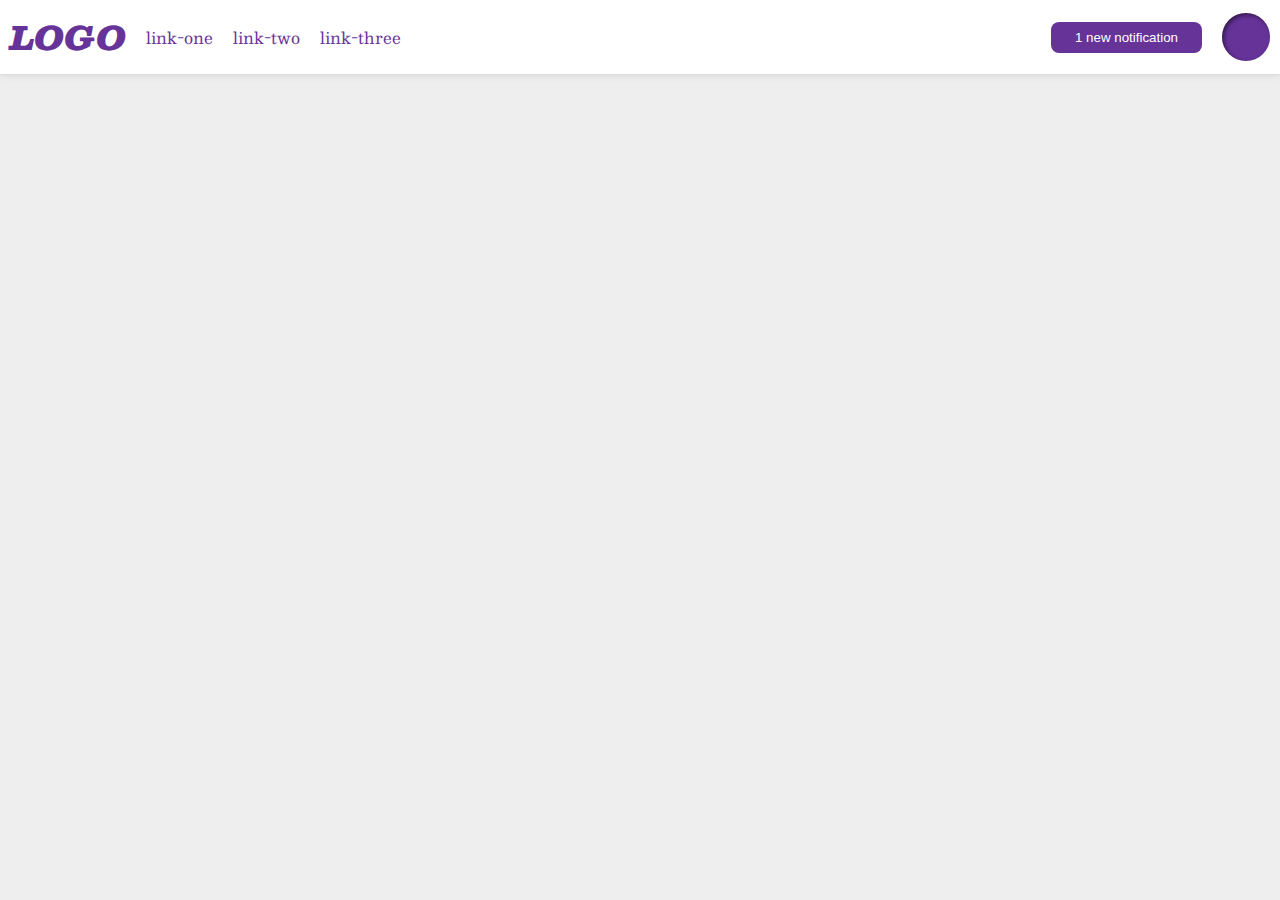
<file: flex/03-flex-header-2/index.html>
<!DOCTYPE html>
<html lang="en">
  <head>
    <meta charset="UTF-8">
    <meta http-equiv="X-UA-Compatible" content="IE=edge">
    <meta name="viewport" content="width=device-width, initial-scale=1.0">
    <title>Flex Header 2</title>
    <link rel="stylesheet" href="style.css">
  </head>
  <body>
    <div class="header">
      <div class="left">
      <div class="logo">
        LOGO
      </div>
      <ul class="links">
        <li><a href="google.com">link-one</a></li>
        <li><a href="google.com">link-two</a></li>
        <li><a href="google.com">link-three</a></li>
      </ul>
      </div>
      <div class="right">
      <button class="notifications">
        1 new notification
      </button>
      <div class="profile-image"></div>
      </div>
    </div>
  </body>
</html>
</file>
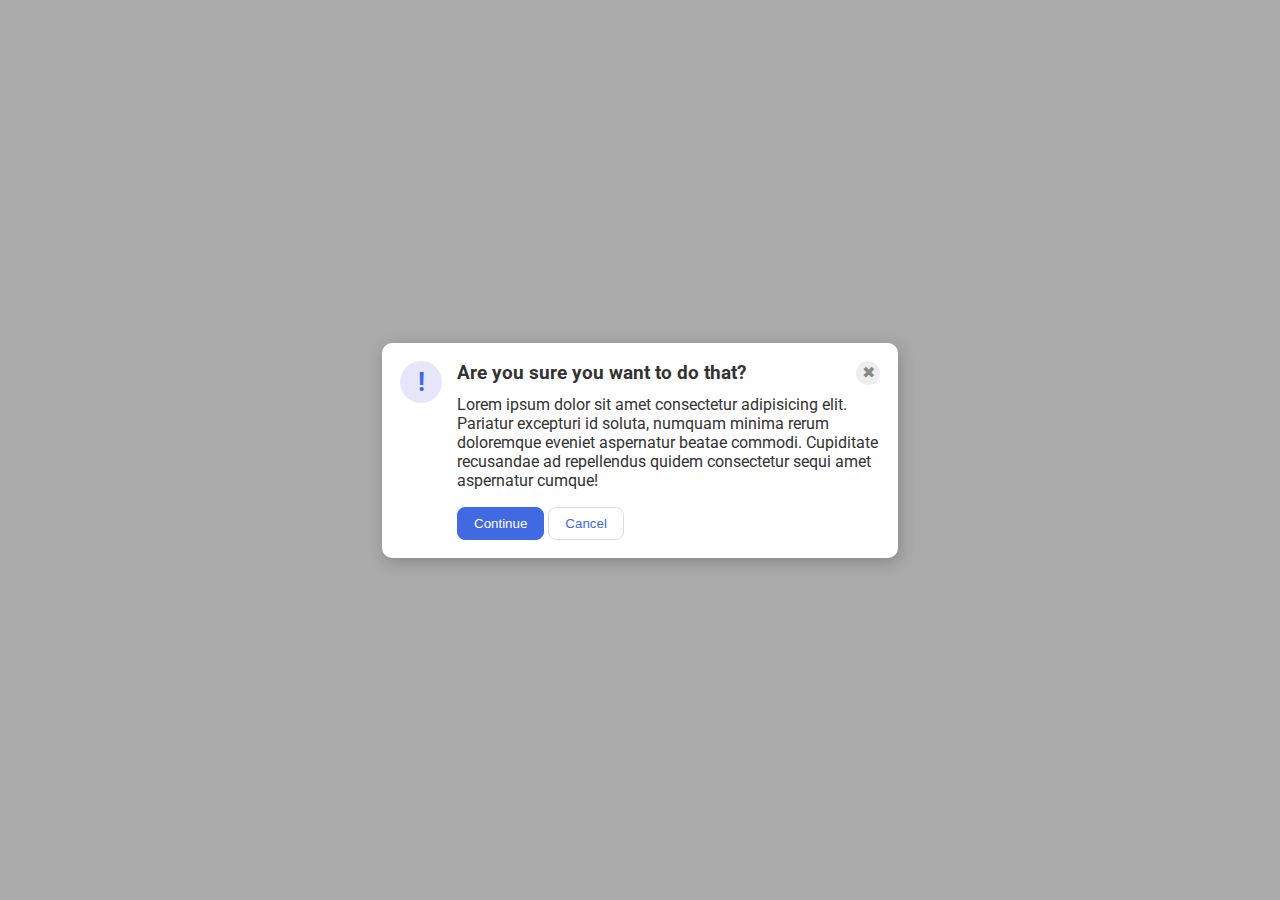
<file: flex/05-flex-modal/index.html>
<!DOCTYPE html>
<html lang="en">
  <head>
    <meta charset="UTF-8">
    <meta http-equiv="X-UA-Compatible" content="IE=edge">
    <meta name="viewport" content="width=device-width, initial-scale=1.0">
    <link rel="stylesheet" href="style.css">
    <title>Modal</title>
  </head>
  <body>
    <div class="modal">
      <div class="icon">!</div>

    <div class="container"> 

      <div class="top">
      <div class="header">Are you sure you want to do that?</div>
      <div class="close-button">✖</div>
      </div>

      <div class="text">Lorem ipsum dolor sit amet consectetur adipisicing elit. Pariatur excepturi id soluta, numquam minima rerum doloremque eveniet aspernatur beatae commodi. Cupiditate recusandae ad repellendus quidem consectetur sequi amet aspernatur cumque!</div>
      
      <div class="bottom">
      <button class="continue">Continue</button>
      <button class="cancel">Cancel</button>
      </div>
    </div>
    </div>
  </body>
</html>
</file>
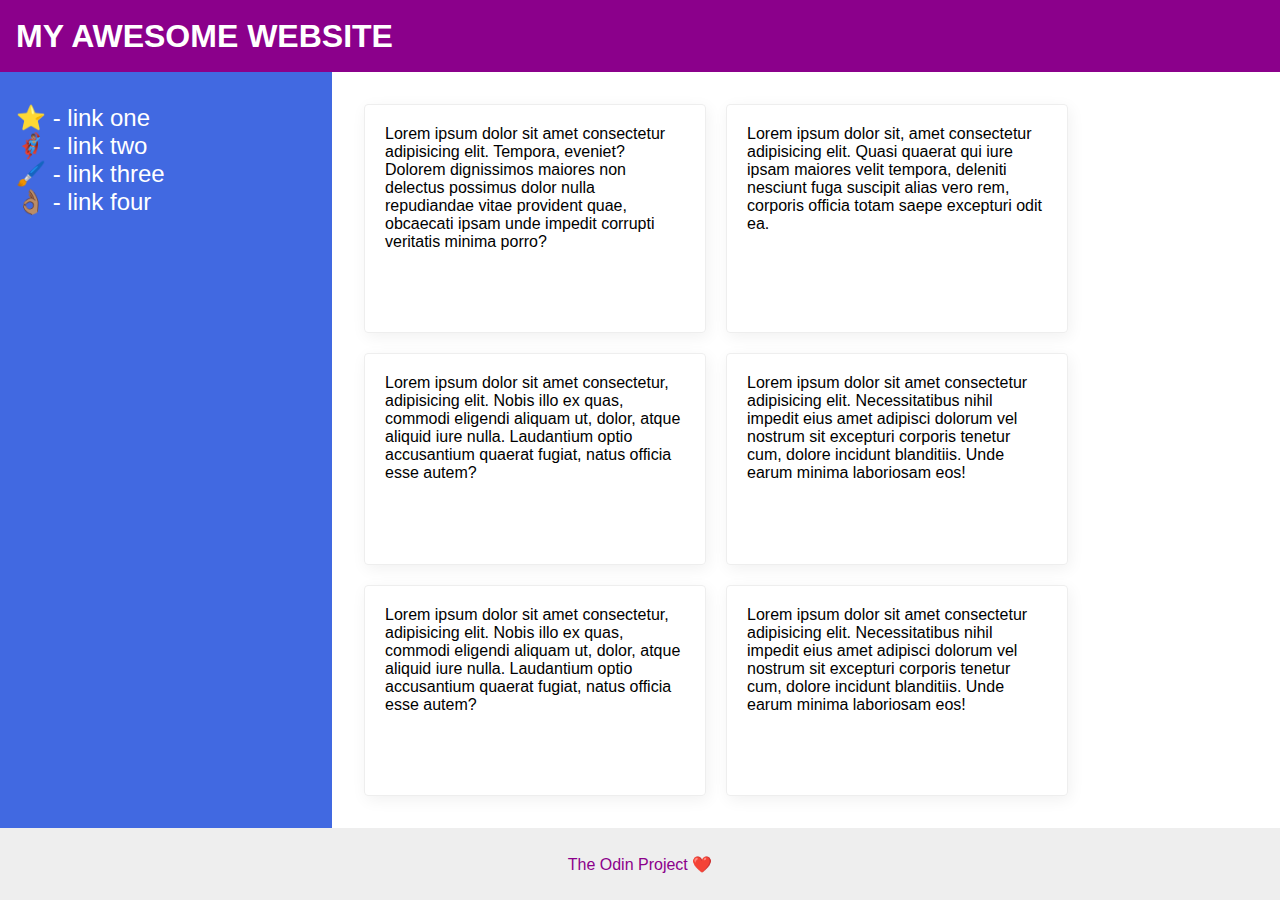
<file: flex/07-flex-layout-2/index.html>
<!DOCTYPE html>
<html lang="en">
  <head>
    <meta charset="UTF-8">
    <meta http-equiv="X-UA-Compatible" content="IE=edge">
    <meta name="viewport" content="width=device-width, initial-scale=1.0">
    <title>The Holy Grail</title>
    <link rel="stylesheet" href="style.css">
  </head>
  <body>
    <div class="header">
      MY AWESOME WEBSITE
    </div>
    
    <div class="mid">
    <div class="sidebar">
      <ul>
        <li><a href="#">⭐ - link one</a></li>
        <li><a href="#">🦸🏽‍♂️ - link two</a></li>
        <li><a href="#">🖌️ - link three</a></li>
        <li><a href="#">👌🏽 - link four</a></li>
      </ul>
    </div>

    <div class="container">
    <div class="card">Lorem ipsum dolor sit amet consectetur adipisicing elit. Tempora, eveniet? Dolorem dignissimos maiores non delectus possimus dolor nulla repudiandae vitae provident quae, obcaecati ipsam unde impedit corrupti veritatis minima porro?</div>
    <div class="card">Lorem ipsum dolor sit, amet consectetur adipisicing elit. Quasi quaerat qui iure ipsam maiores velit tempora, deleniti nesciunt fuga suscipit alias vero rem, corporis officia totam saepe excepturi odit ea.</div>
    <div class="card">Lorem ipsum dolor sit amet consectetur, adipisicing elit. Nobis illo ex quas, commodi eligendi aliquam ut, dolor, atque aliquid iure nulla. Laudantium optio accusantium quaerat fugiat, natus officia esse autem?</div>
    <div class="card">Lorem ipsum dolor sit amet consectetur adipisicing elit. Necessitatibus nihil impedit eius amet adipisci dolorum vel nostrum sit excepturi corporis tenetur cum, dolore incidunt blanditiis. Unde earum minima laboriosam eos!</div>
    <div class="card">Lorem ipsum dolor sit amet consectetur, adipisicing elit. Nobis illo ex quas, commodi eligendi aliquam ut, dolor, atque aliquid iure nulla. Laudantium optio accusantium quaerat fugiat, natus officia esse autem?</div>
    <div class="card">Lorem ipsum dolor sit amet consectetur adipisicing elit. Necessitatibus nihil impedit eius amet adipisci dolorum vel nostrum sit excepturi corporis tenetur cum, dolore incidunt blanditiis. Unde earum minima laboriosam eos!</div>
    </div>
    </div>

    <div class="footer">
      The Odin Project ❤️
    </div>
  </body>
</html>
</file>
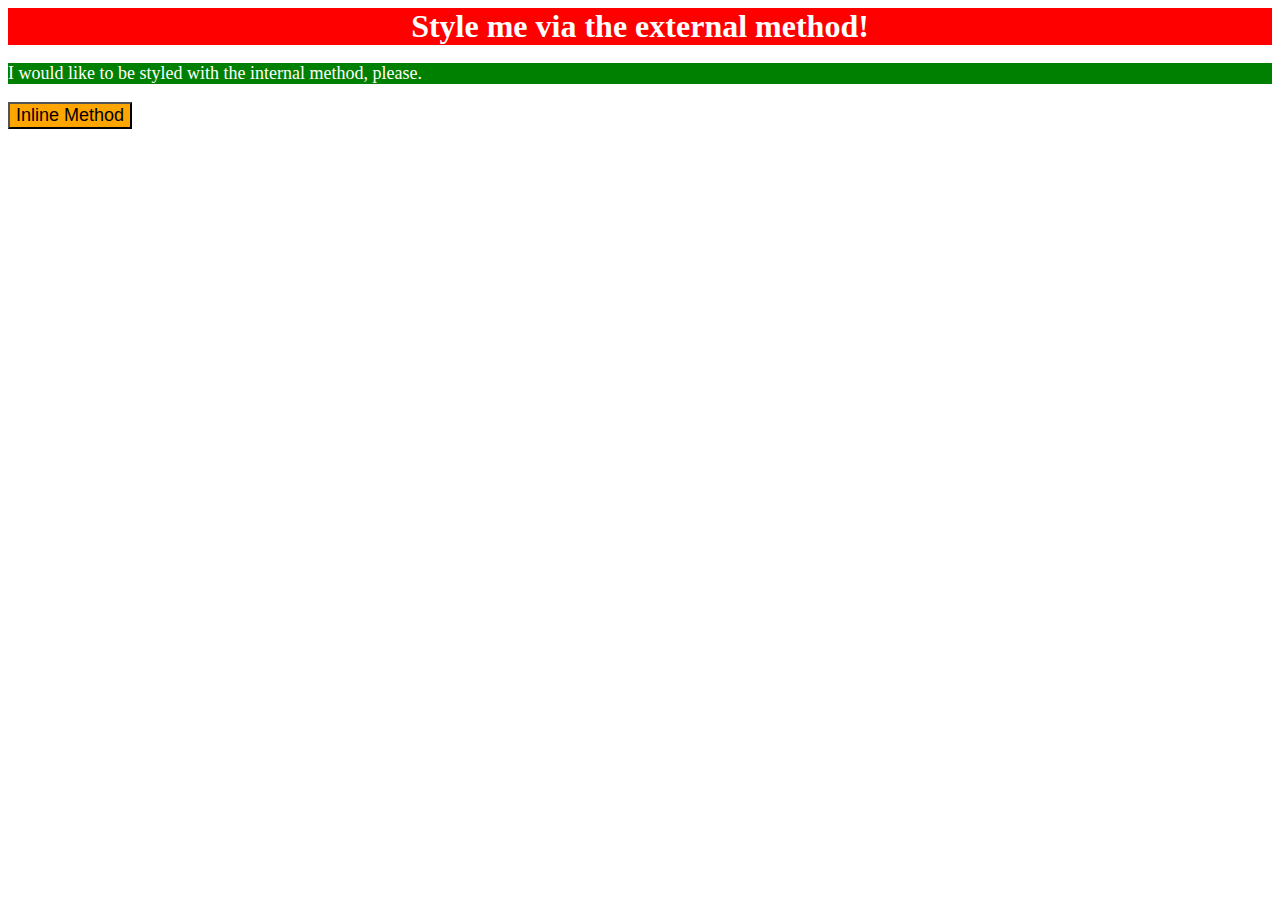
<file: foundations/01-css-methods/index.html>
<!DOCTYPE html>
<html lang="en">
  <head>
    <meta charset="UTF-8">
    <meta http-equiv="X-UA-Compatible" content="IE=edge">
    <meta name="viewport" content="width=device-width, initial-scale=1.0">
    <title>Methods for Adding CSS</title>
    <link rel="stylesheet" href="style.css">
    <style>
        p {
          background-color: green;
          color: white;
          font-size: 18px;
        }
    </style>
  </head>
  <body>
    <div>Style me via the external method!</div>
    <p>I would like to be styled with the internal method, please.</p>
    <button style=" background-color: orange; font-size: 18px;">
      Inline Method
    </button>
  </body>
</html>
</file>
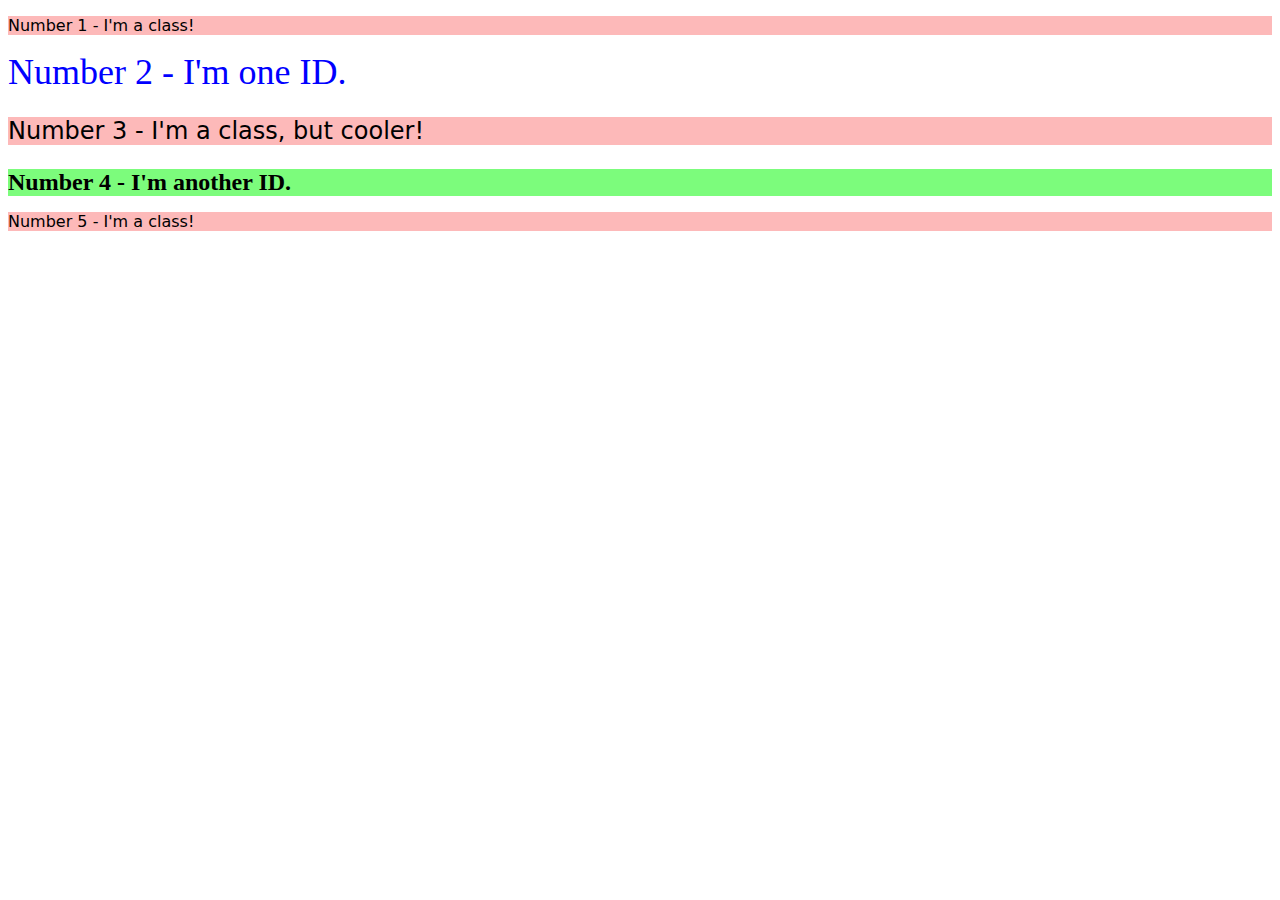
<file: foundations/02-class-id-selectors/index.html>
<!DOCTYPE html>
<html lang="en">
  <head>
    <meta charset="UTF-8">
    <meta http-equiv="X-UA-Compatible" content="IE=edge">
    <meta name="viewport" content="width=device-width, initial-scale=1.0">
    <title>Class and ID Selectors</title>
    <link rel="stylesheet" href="style.css">
  </head>
  <body>
    <p class="odd-number">Number 1 - I'm a class!</p>
    <div id="second-element">Number 2 - I'm one ID.</div>
    <p class="odd-number third-element">Number 3 - I'm a class, but cooler!</p>
    <div id="fourth-element">Number 4 - I'm another ID.</div>
    <p class="odd-number">Number 5 - I'm a class!</p>
  </body>
</html>
</file>
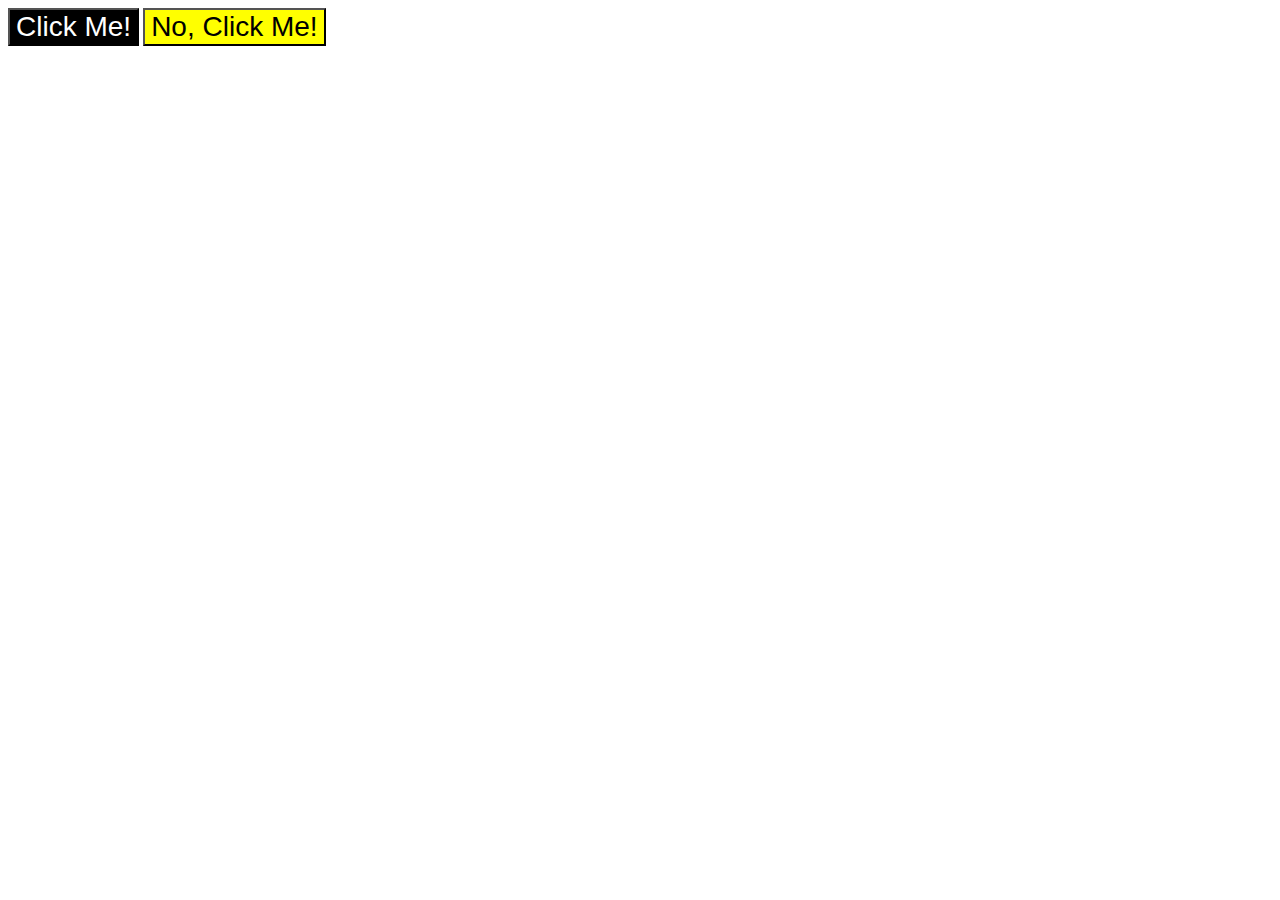
<file: foundations/03-grouping-selectors/index.html>
<!DOCTYPE html>
<html lang="en">
  <head>
    <meta charset="UTF-8">
    <meta http-equiv="X-UA-Compatible" content="IE=edge">
    <meta name="viewport" content="width=device-width, initial-scale=1.0">
    <title>Grouping Selectors</title>
    <link rel="stylesheet" href="style.css">
  </head>
  <body>
    <button class="first">Click Me!</button>
    <button class="second">No, Click Me!</button>
  </body>
</html>
</file>
<file: flex/03-flex-header-2/style.css>
/* this is some magical font-importing.  
you'll learn about it later. */
@import url('https://fonts.googleapis.com/css2?family=Besley:ital,wght@0,400;1,900&display=swap');

body {
  margin: 0;
  background: #eee;
  font-family: Besley, serif;
}

.header {
  background: white;
  border-bottom: 1px solid #ddd;
  box-shadow: 0 0 8px rgba(0,0,0,.1);
  display: flex;
  align-items: center;
  justify-content: space-between;
}
.left,
.right {
  display: flex;
  align-items: center;
}

.profile-image {
  background: rebeccapurple;
  box-shadow: inset 2px 2px 4px rgba(0,0,0,.5);
  border-radius: 50%;
  width: 48px;
  height:  48px;
  margin: 10px;
}

.logo {
  color: rebeccapurple;
  font-size: 32px;
  font-weight: 900;
  font-style: italic;
  margin: 10px;
}

button {
  border: none;
  border-radius: 8px;
  background: rebeccapurple;
  color: white;
  padding: 8px 24px;
  margin-right: 10px;
}

a {
  /* this removes the line under our links */
  text-decoration: none;
  color: rebeccapurple;
  margin: 10px;
}

ul {
  list-style-type: none;
  display: flex;
  padding-left: 0px;
}
</file>
<file: flex/05-flex-modal/style.css>
@import url('https://fonts.googleapis.com/css2?family=Roboto:wght@400;700&display=swap');

html, body {
  height: 100%;
}

body {
  font-family: Roboto, sans-serif;
  margin: 0;
  background: #aaa;
  color: #333;
  /* I'll give you this one for free lol */
  display: flex;
  align-items: center;
  justify-content: center;
}

.modal {
  background: white;
  width: 480px;
  border-radius: 10px;
  box-shadow: 2px 4px 16px rgba(0,0,0,.2);
  display: flex;
  padding: 18px;
}

.icon {
  color: royalblue;
  font-size: 26px;
  font-weight: 700;
  background: lavender;
  width: 42px;
  height: 42px;
  border-radius: 50%;
  display: flex;
  align-items: center;
  justify-content: center;
  flex-shrink: 0;
  margin-right: 15px;
}

.close-button {
  background: #eee;
  border-radius: 50%;
  color: #888;
  font-weight: 400;
  font-size: 16px;
  height: 24px;
  width: 24px;
  display: flex;
  align-items: center;
  justify-content: center;
}

button {
  padding: 8px 16px;
  border-radius: 8px;
}

button.continue {
  background: royalblue;
  border: 1px solid royalblue;
  color: white;
}

button.cancel {
  background: white;
  border: 1px solid #ddd;
  color: royalblue;
}

.top {
  display: flex;
  justify-content: flex-end;
}

.header {
  margin-right: auto;
  font-size: larger;
  font-weight: bold;
}

.container {
  display: flex;
  flex-direction: column;
  row-gap: 10px;
}

.bottom {
  margin-top: 7px;
}
</file>
<file: flex/07-flex-layout-2/style.css>
body {
  font-family: -apple-system, BlinkMacSystemFont, 'Segoe UI', Roboto, Oxygen, Ubuntu, Cantarell, 'Open Sans', 'Helvetica Neue', sans-serif;
  margin: 0;
  min-height: 100vh;

  display: flex;
  flex-direction: column;
}

.header {
  height: 72px;
  background: darkmagenta;
  color: white;

  font-size: 32px;
  font-weight: 900;
  display: flex;
  align-items: center;
  padding-left: 16px;
}

.footer {
  height: 72px;
  background: #eee;
  color: darkmagenta;

  margin-top: auto;
  display: flex;
  justify-content: center;
  align-items: center;
}

.sidebar {
  width: 300px;
  background: royalblue;

  flex-shrink: 0;
  padding: 16px;
}

.card {
  border: 1px solid #eee;
  box-shadow: 2px 4px 16px rgba(0,0,0,.06);
  border-radius: 4px;

  width: 300px;
  padding: 20px;
}

.mid {
  display: flex;
  flex: 1;
}

.container {
  display: flex;
  flex-wrap: wrap;
  padding: 32px;
  gap: 20px;
}

a {
  font-size: 24px;
  color: white;
  text-decoration: none;
}

ul {
  list-style-type: none;
  padding-left: 0;
}
</file>
<file: foundations/01-css-methods/style.css>
div {
    background-color: red;
    color: white;
    font-size: 32px;
    text-align: center;
    font-weight: bold;
}
</file>
<file: foundations/02-class-id-selectors/style.css>
.odd-number{
    background-color: rgb(253, 185, 185);
    font-family:"Verdana", "DejaVu Sans", sans-serif;
}
#second-element{
    color: blue;
    font-size: 36px;
}
.odd-number.third-element{
    font-size: 24px;
}
#fourth-element{
    background-color: rgb(124, 252, 124);
    font-size: 24px;
    font-weight: bold;
}
</file>
<file: foundations/03-grouping-selectors/style.css>
.first{
    background-color: black;
    color: white;
}
.second{
    background-color: yellow;
}
.first,
.second{
    font-size: 28px;
    font-family: "Helvetica", "Times New Roman", sans-serif;
}
</file>
